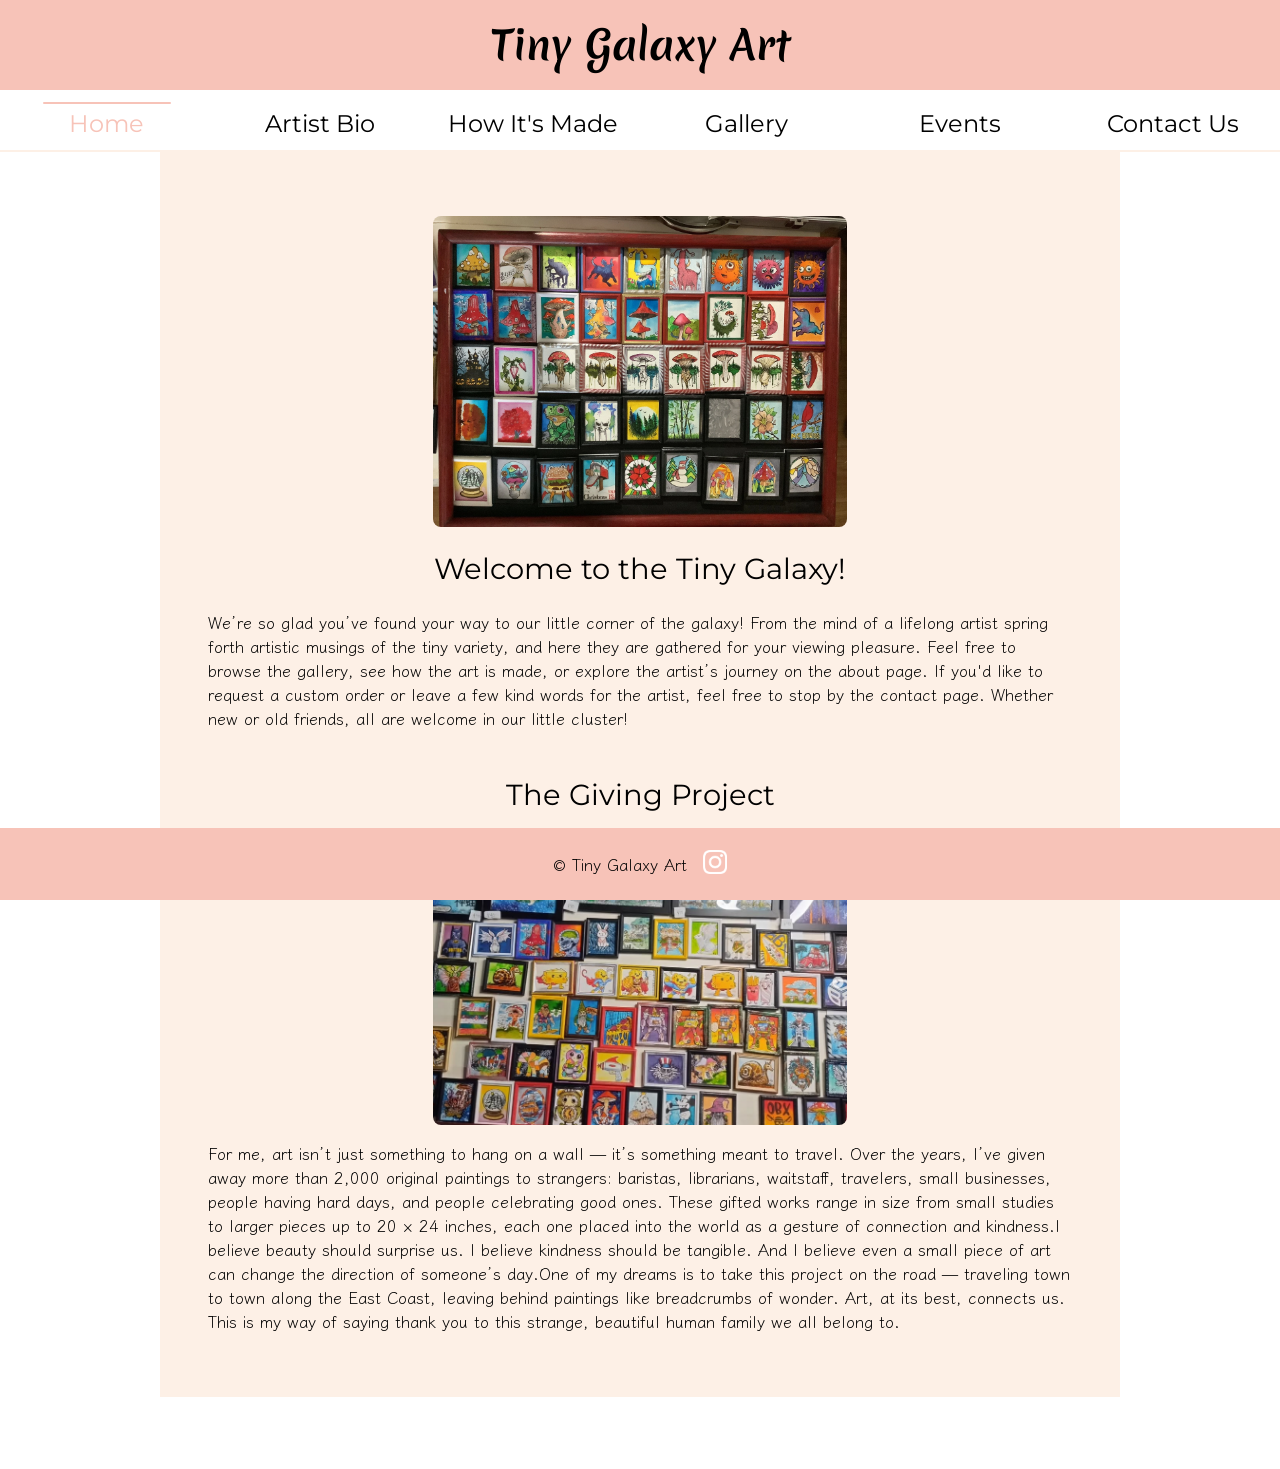
<file: index.html>
<!doctype html>
<html>

<head>
  <meta charset="utf-8">
	<meta name="viewport" content="width=device-width, initial-scale=1">
  <title>Tiny Galaxy Art</title>
  <link rel="stylesheet" href="sunnydays.css">
  <link href="https://fonts.googleapis.com/css?family=Dancing+Script|Fredericka+the+Great|Quicksand|Merienda|Montserrat|Klee+One" rel="stylesheet">
</head>

<body>
  <header>
    <h1>Tiny Galaxy Art</h1>
  </header>
  <nav>
    <a href="#" class="currpage">Home</a>
    <a href="about.html">Artist Bio</a>
	<a href="howitsmade.html">How It's Made</a>
    <a href="calendar-apps.html">Gallery</a>
	<a href="events.html">Events</a>
	<a href="contact.html">Contact Us</a>
  </nav>
  <article>
    <figure class="headimg">
    <img  src="images/IMG_9496.webp" alt=""/>
    <figcaption><p></p></figcaption>
    </figure>
    <h2>Welcome to the Tiny Galaxy!</h2>
    <p>
      We’re so glad you’ve found your way to our little corner of the galaxy! From the mind of a lifelong artist spring forth 
		artistic musings of the tiny variety, and here they are gathered for your viewing pleasure. Feel free to browse the gallery, see
		how the art is made, or explore the artist’s journey on the about page. If you'd like to request a custom order or leave a few kind
		words for the artist, feel free to stop by the contact page. Whether new or old friends, all are welcome in our little cluster!
      <br><br>
      </p>
    <h2>The Giving Project</h2>
    <figure class="headimg">
    <img  src="images/gallery_2.png" alt=""/>
    </figure>
    <p>
      For me, art isn’t just something to hang on a wall — it’s something meant to travel. Over the years, I’ve given away more than 
		2,000 original paintings to strangers: baristas, librarians, waitstaff, travelers, small businesses, people having hard days, 
		and people celebrating good ones. These gifted works range in size from small studies to larger pieces up to 20 × 24 inches, 
		each one placed into the world as a gesture of connection and  kindness.I believe beauty should surprise us. I believe kindness 
		should be tangible. And I believe even a small piece of art can change the direction of someone’s day.One of my dreams is to 
		take this project on the road — traveling town to town along the East Coast, leaving behind paintings like breadcrumbs of wonder. 
		Art, at its best, connects us. This is my way of saying thank you to this strange, beautiful human family we all belong to.
    </p>
  </article>
  <footer>
	  <container>
	    <p> &copy; Tiny Galaxy Art </p>
      <a href="https://www.instagram.com/tinygalaxyart/"><img src="images/ig-logo.png" class="social-icon"></a>
	  </container>
  </footer>
</body>

</html>
</file>
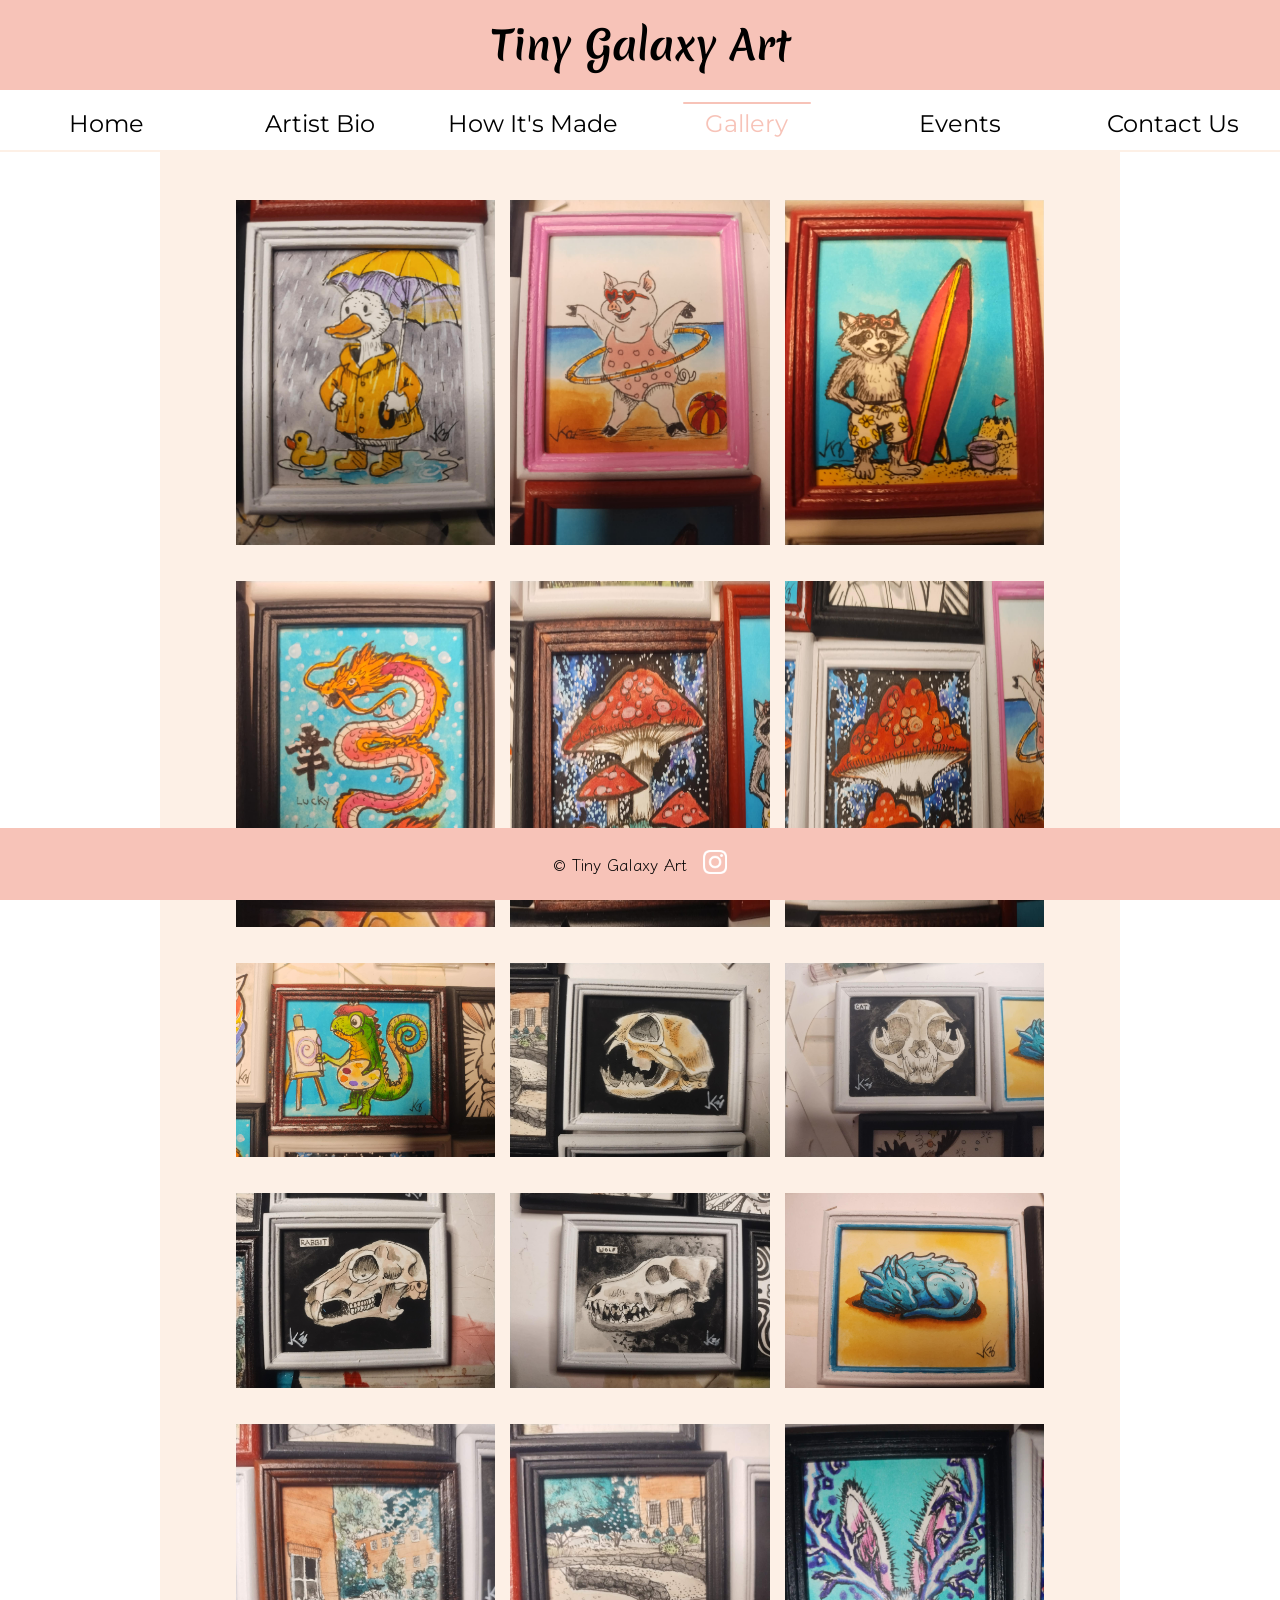
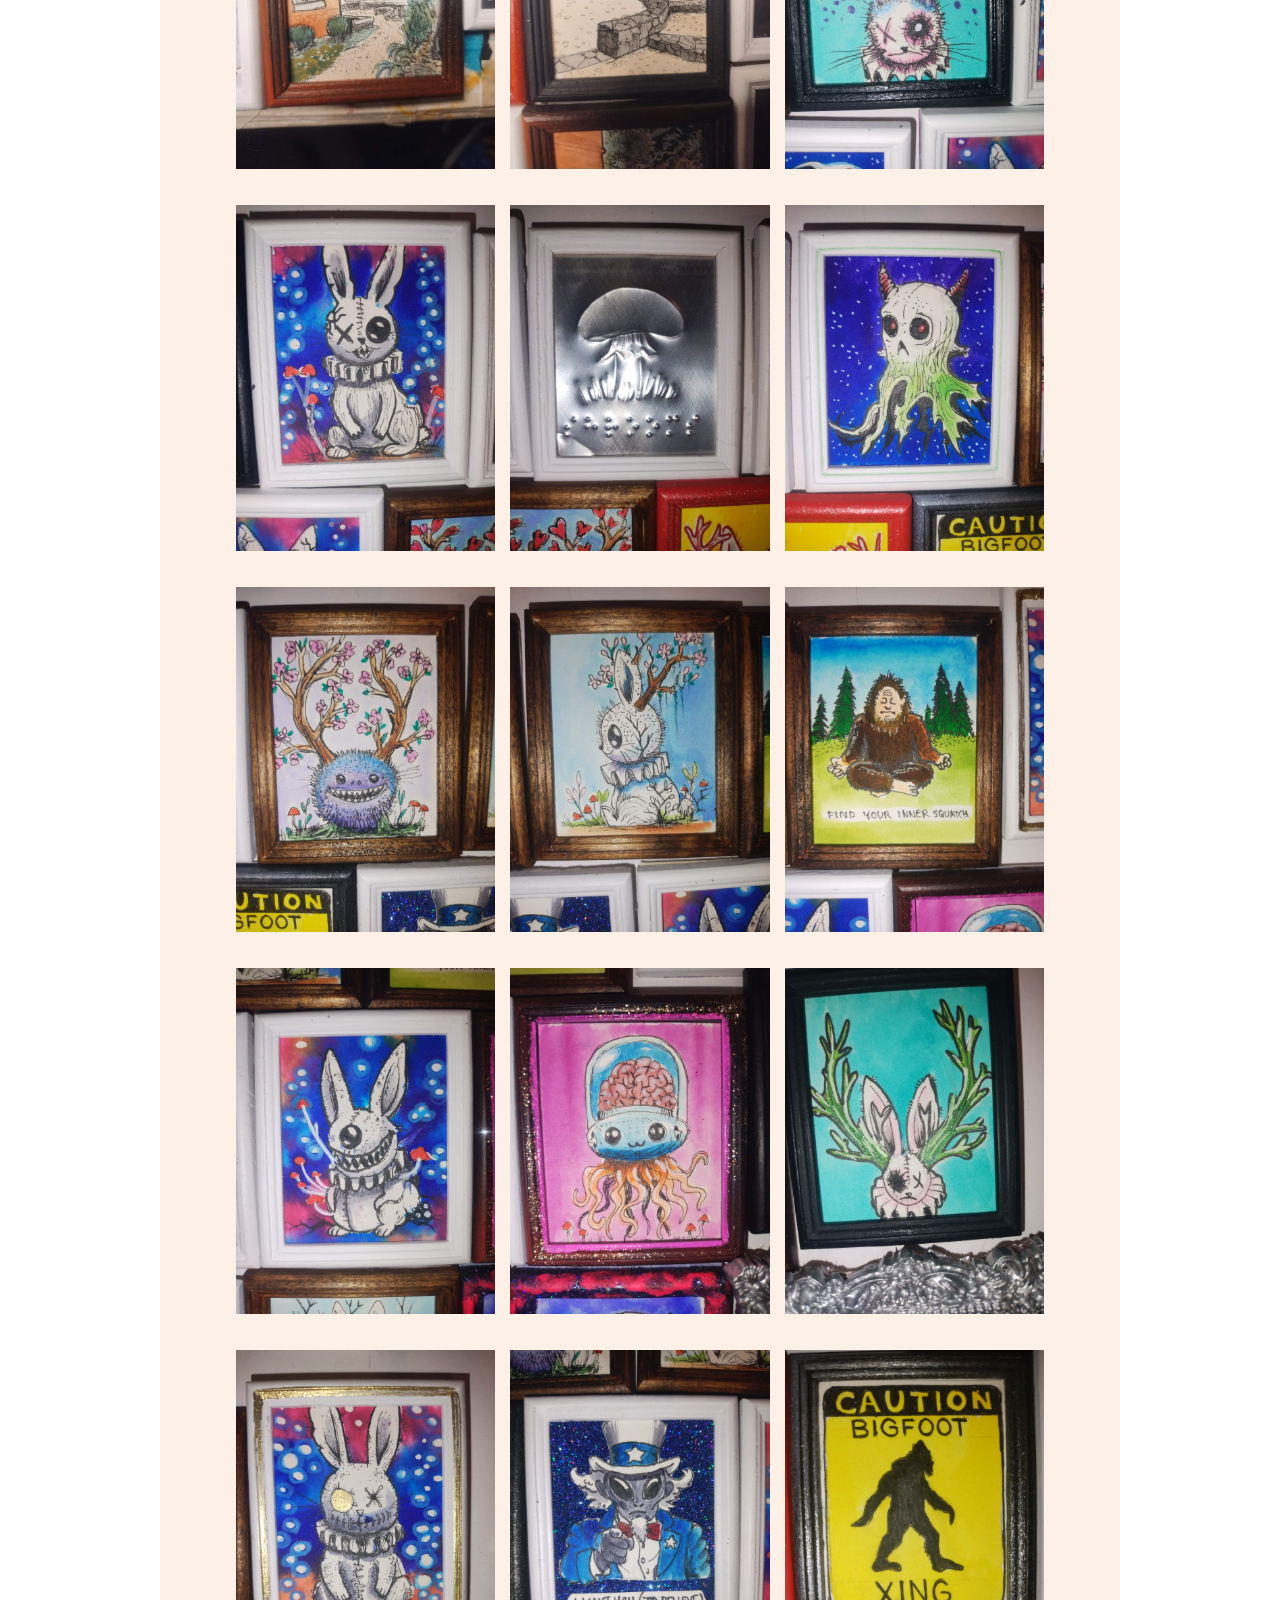
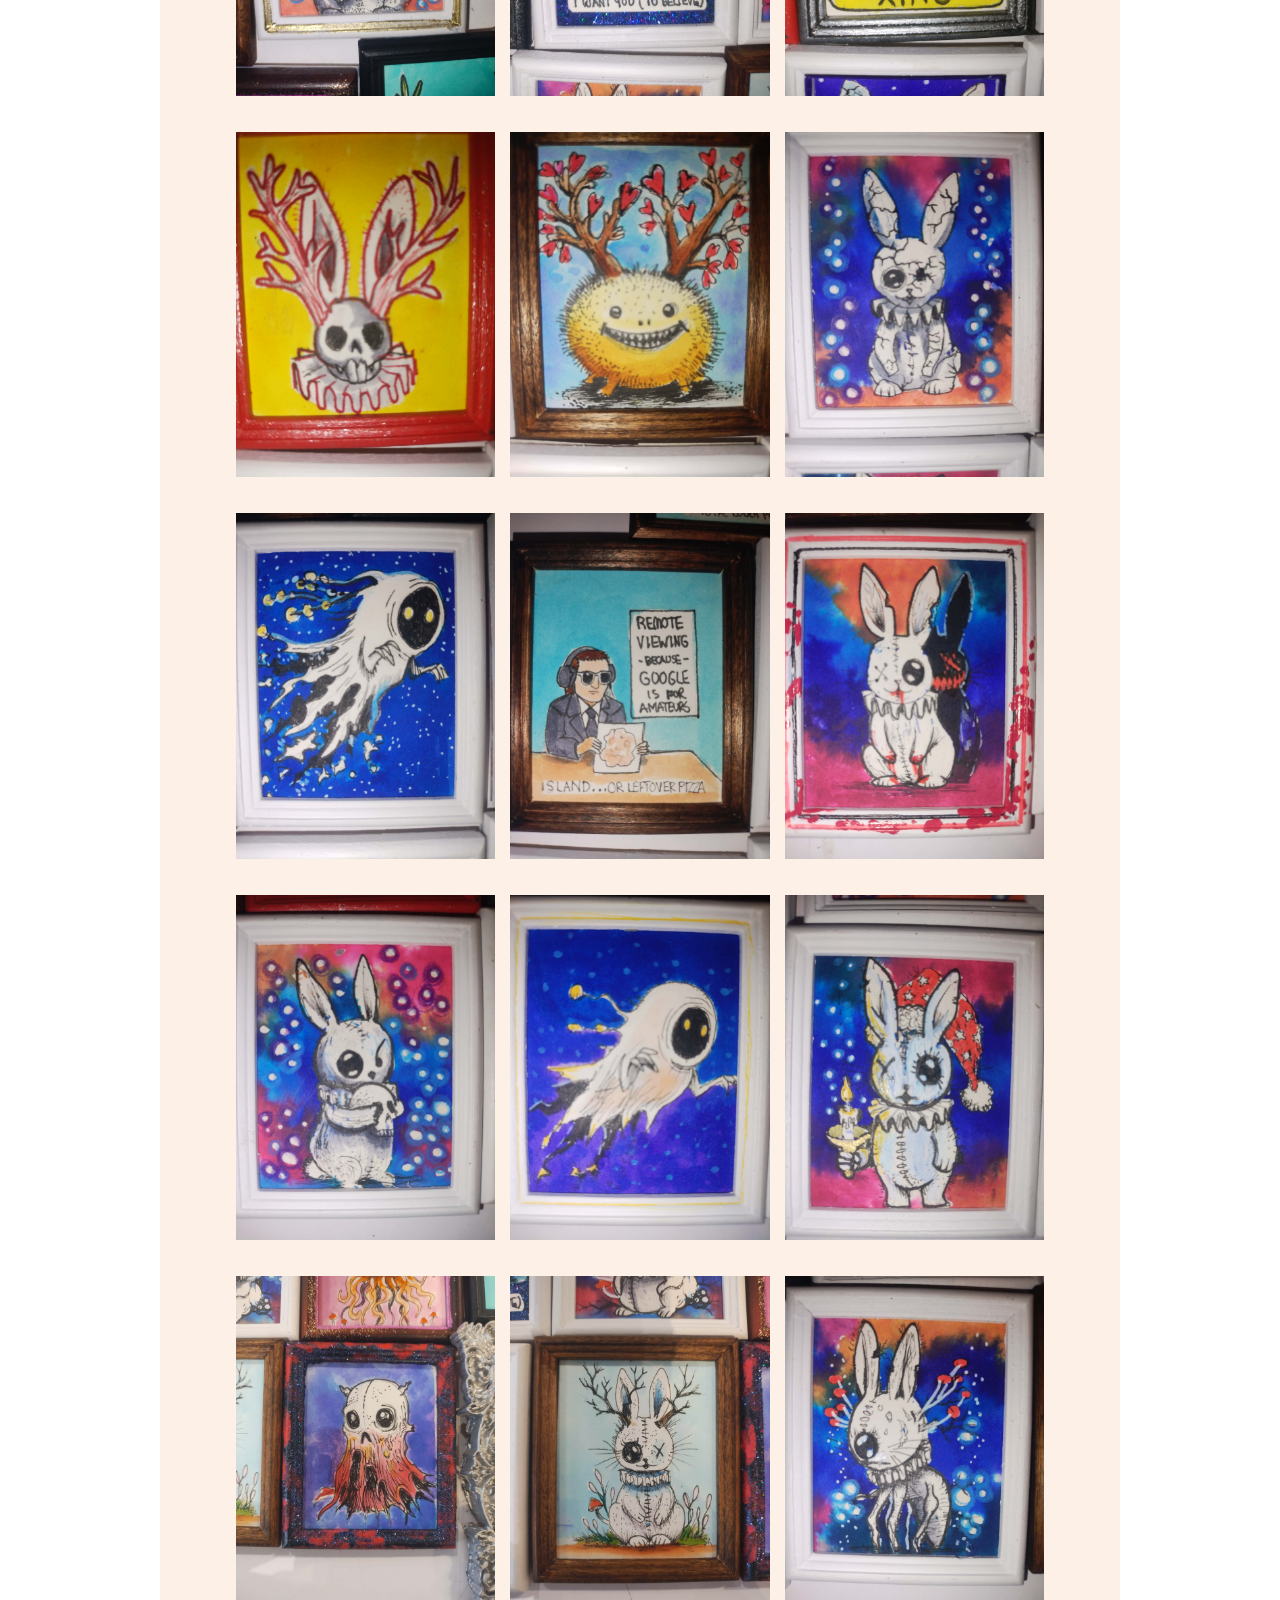
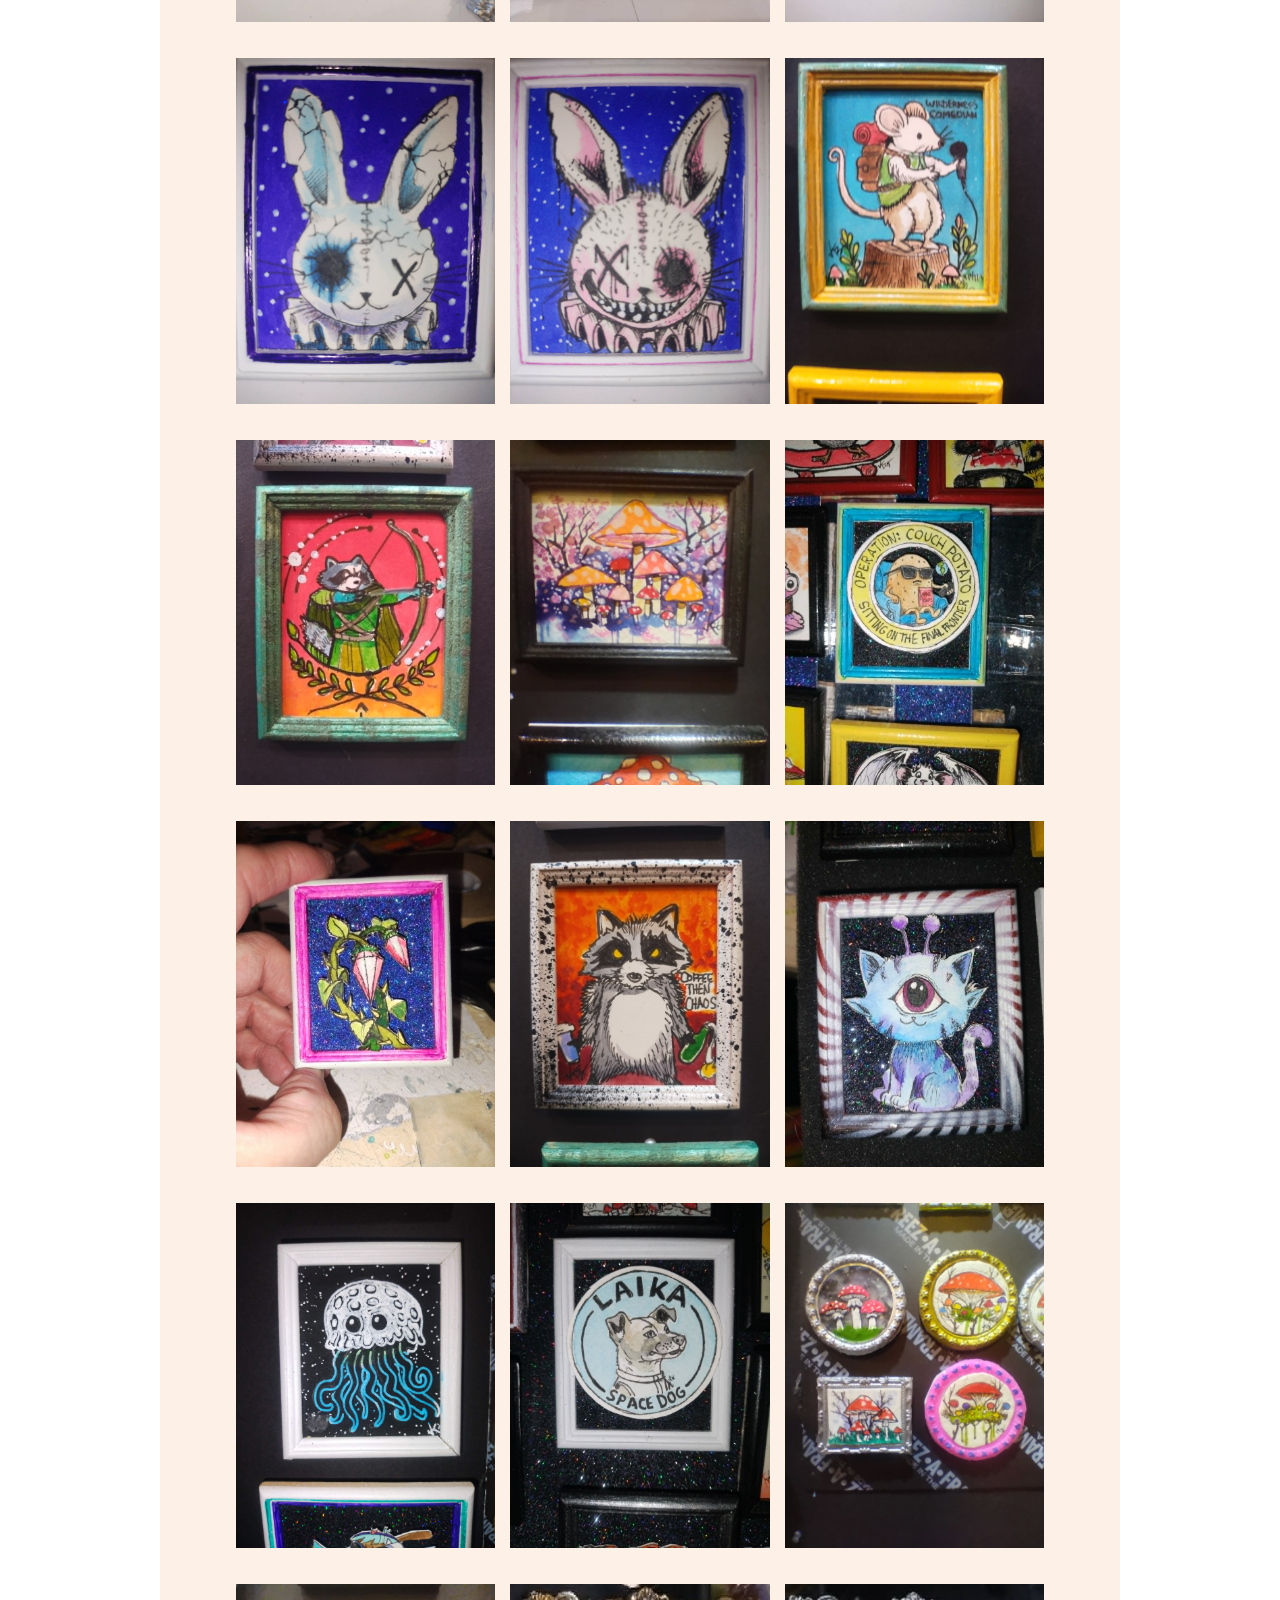
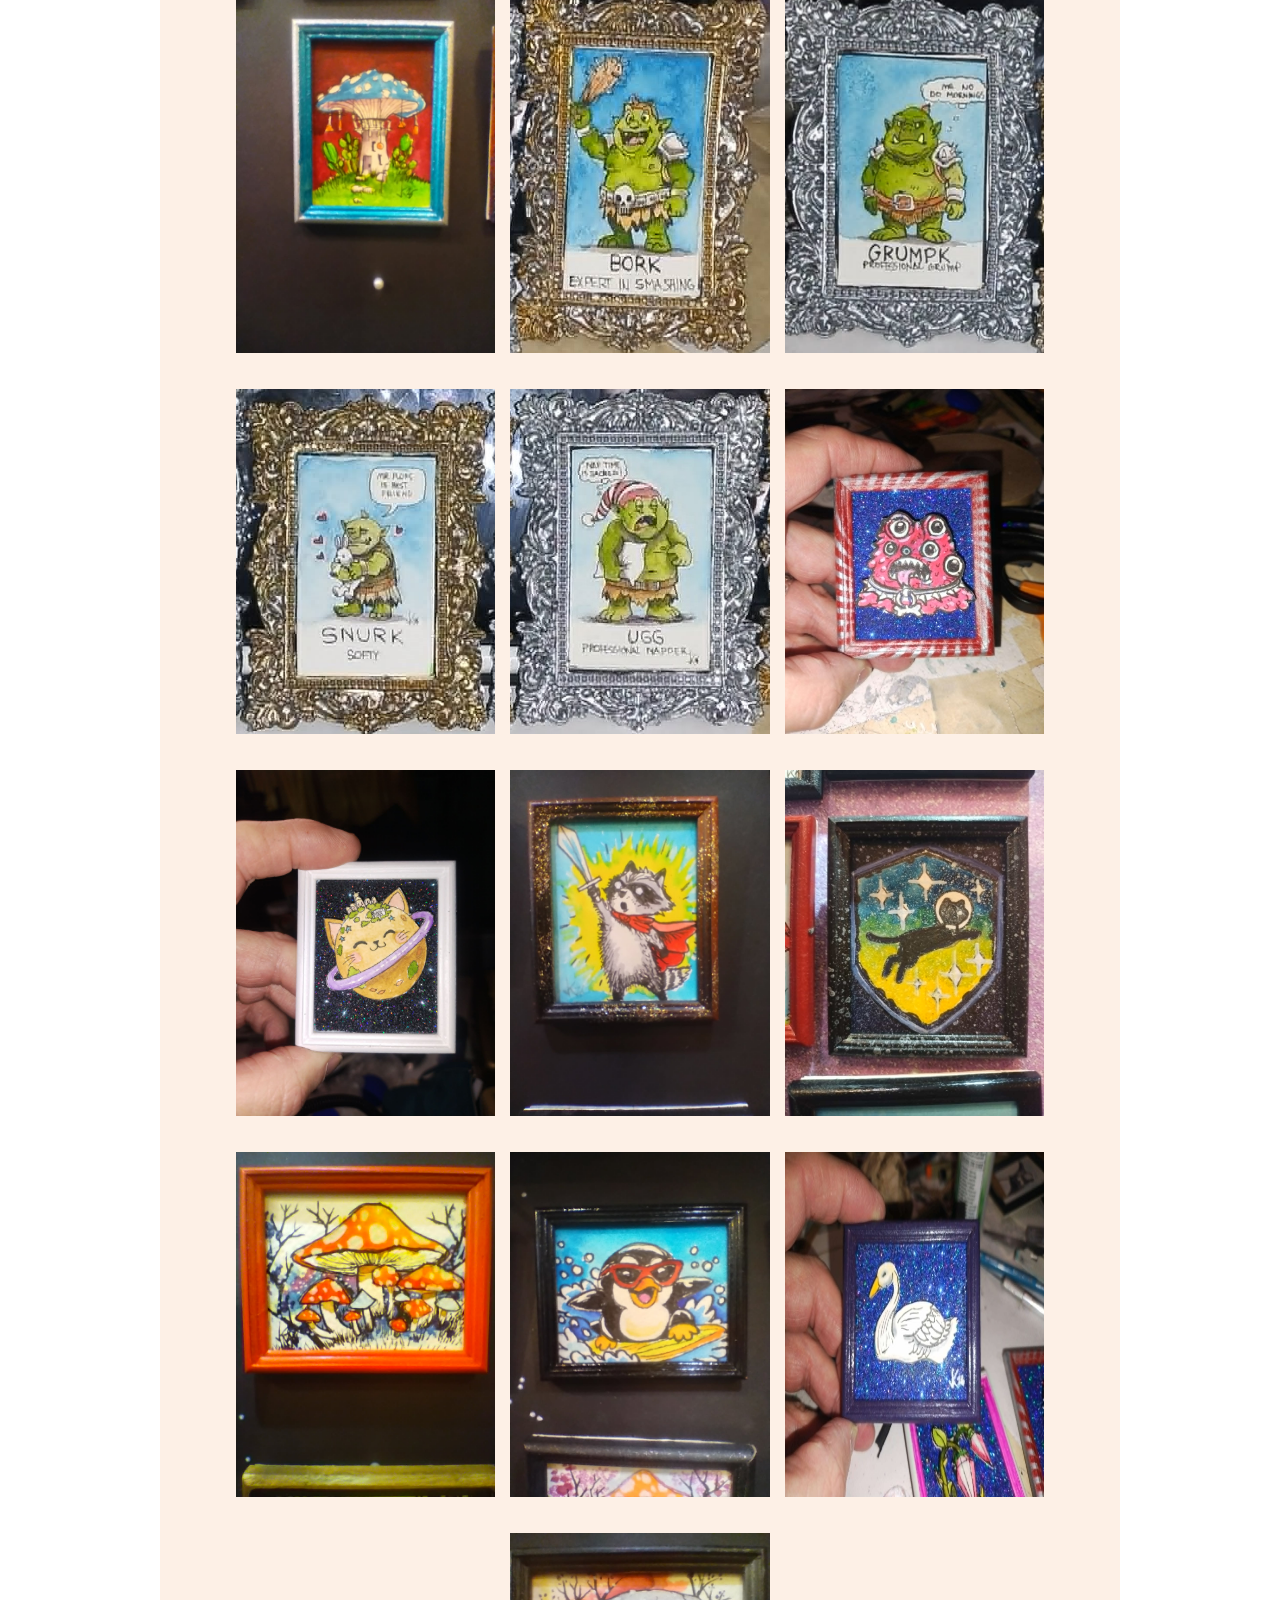
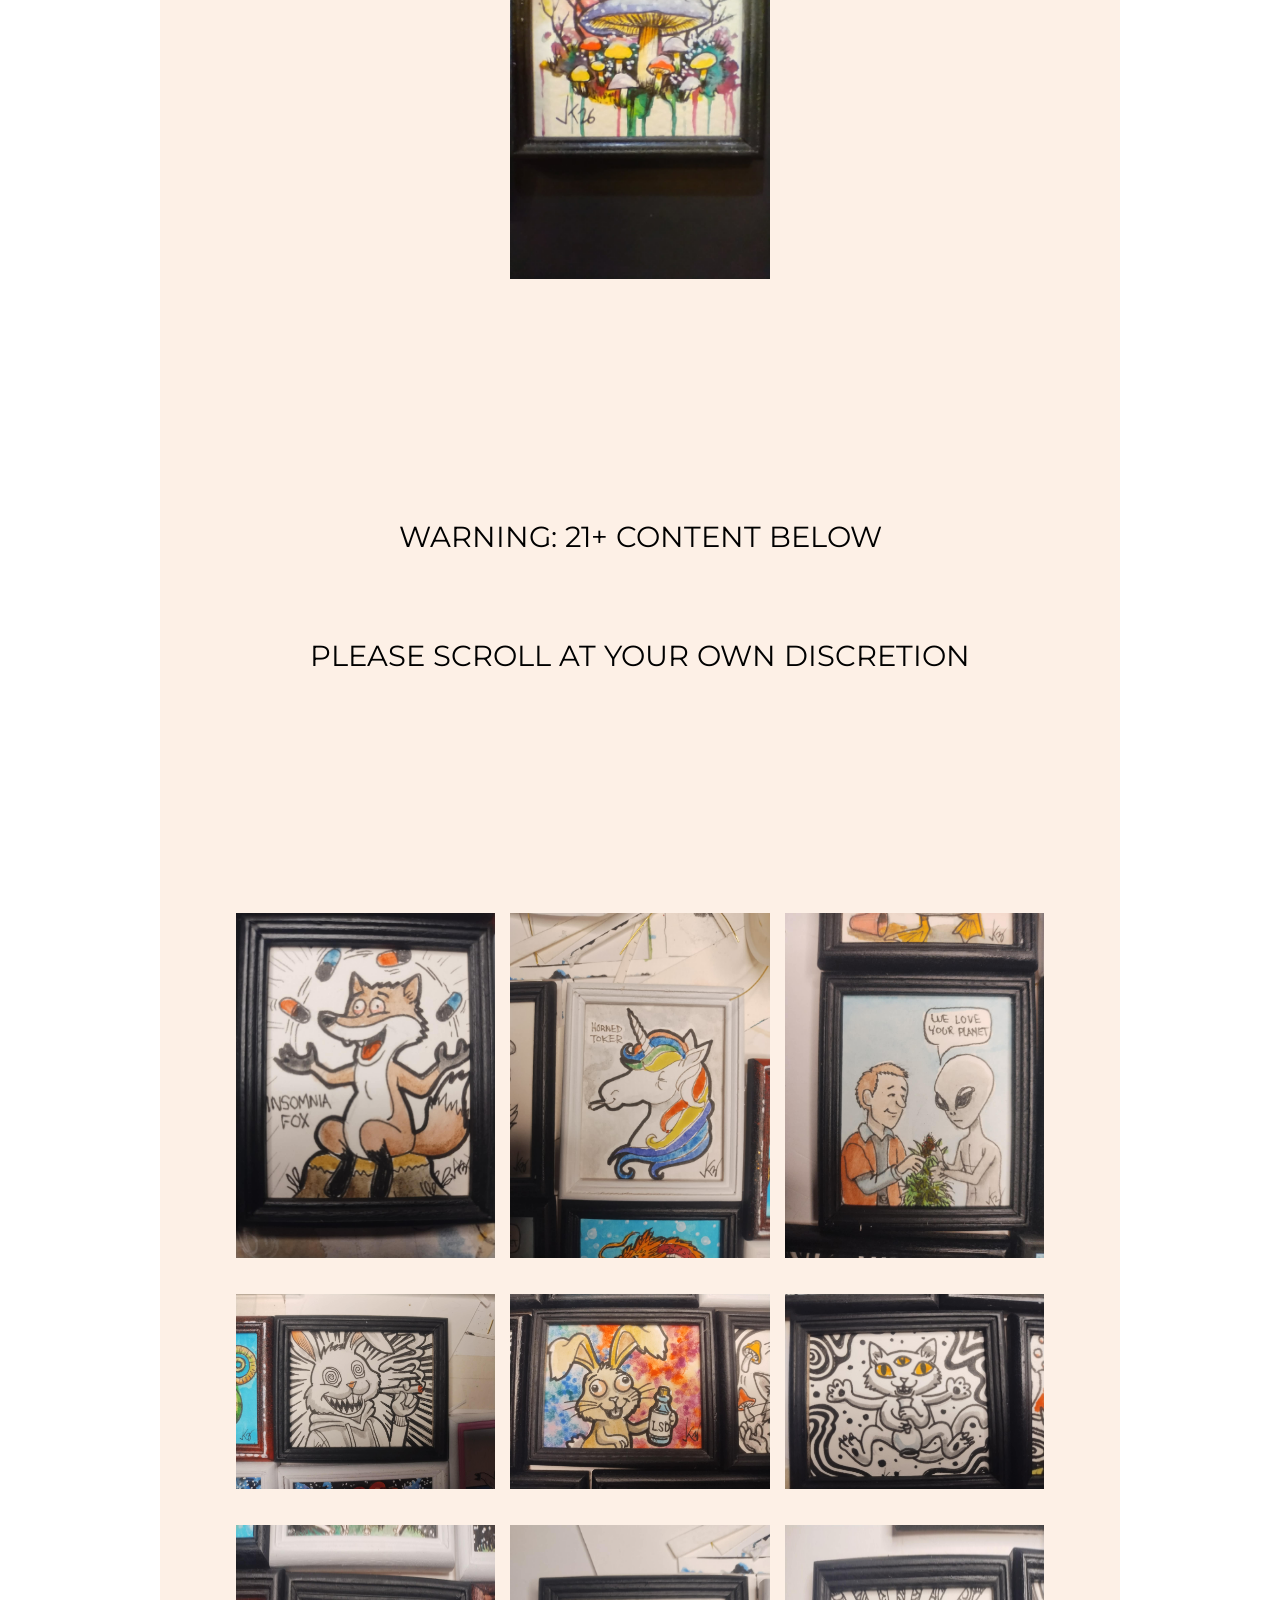
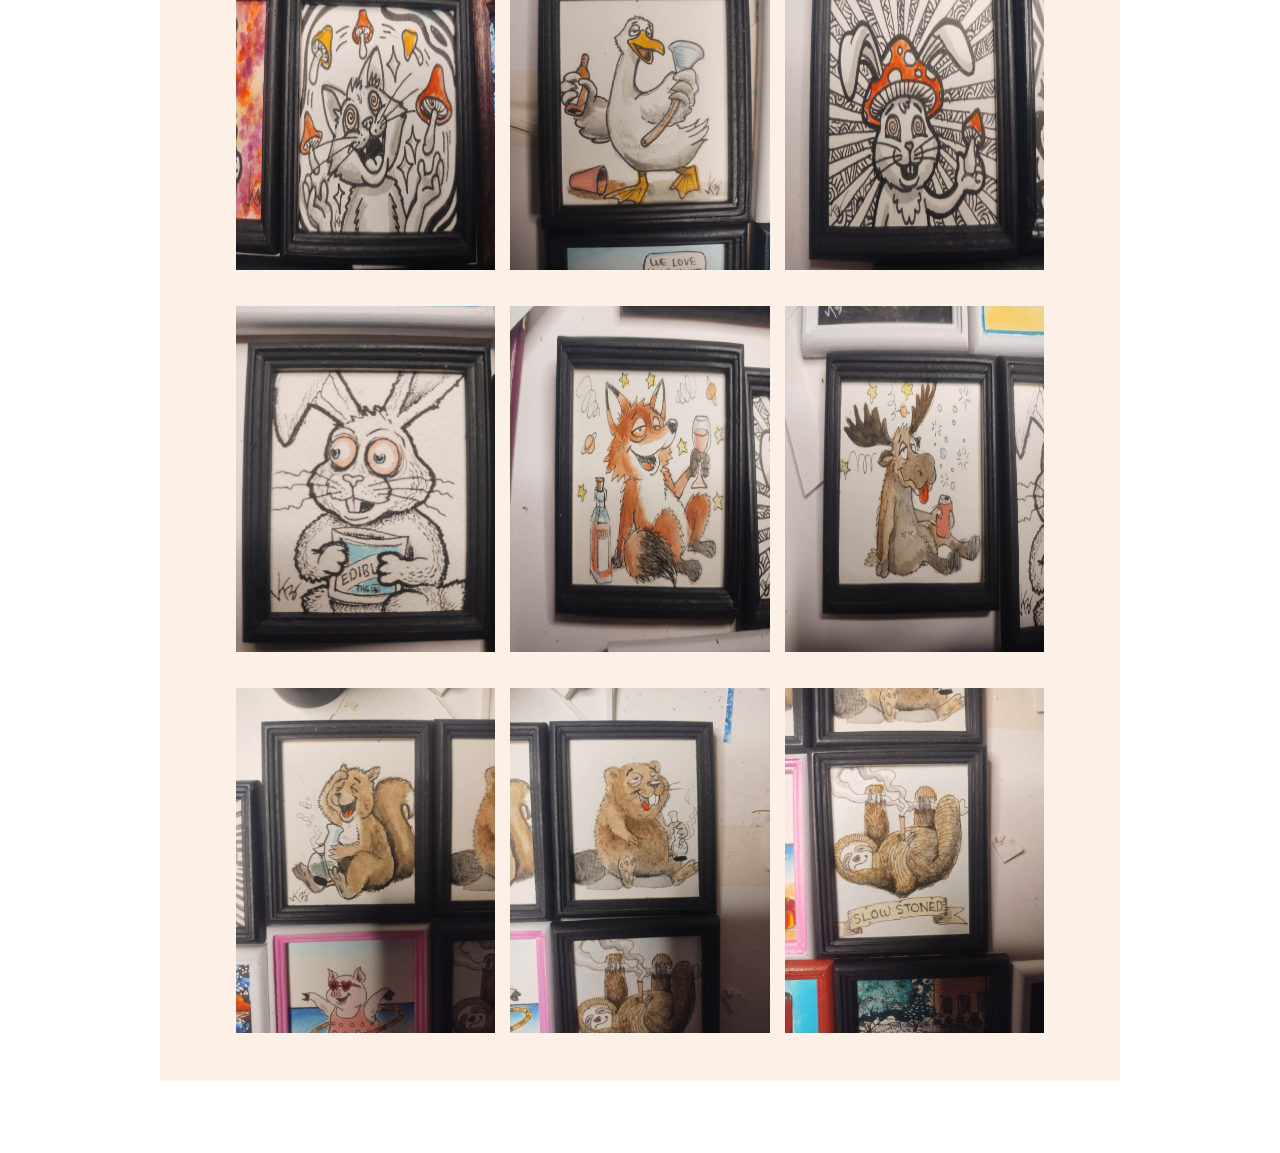
<file: calendar-apps.html>
<!doctype html>
<html>

<head>
  <meta charset="utf-8">
	<meta name="viewport" content="width=device-width, initial-scale=1">
  <title>TGA - Gallery</title>
  <link rel="stylesheet" href="sunnydays.css">
  <link
    href="https://fonts.googleapis.com/css?family=Dancing+Script|Fredericka+the+Great|Quicksand|Merienda|Montserrat|Klee+One"
    rel="stylesheet">

<body>
  <header>
    <h1>Tiny Galaxy Art</h1>
  </header>
  <nav>
    <a href="index.html">Home</a>
    <a href="about.html">Artist Bio</a>
	<a href="howitsmade.html">How It's Made</a>
    <a href="#" class="currpage">Gallery</a>
	<a href="events.html">Events</a>
	<a href="contact.html">Contact Us</a>
  </nav>
  <!-- <article>
    <h2>Calendar</h2>
    <p style="text-align: center;">Calendar coming soon!</p>
    <figure class="headimg">
      <img src="images/calendar.jpg" alt="">
    </figure>
  </article> -->
  <article>
    <div class="image-row">
  		<img src="images/finished/rainduck.jpg" alt="rain duck">
  		<img src="images/finished/beachhulapig.jpg" alt="beach hula pig">
  		<img src="images/finished/surfingraccoon.jpg" alt="surfing raccoon">
	</div>
	<br><br>
	<div class="image-row">
  		<img src="images/finished/luckydragon.jpg" alt="lucky dragon">
  		<img src="images/finished/redshroom08052.jpg" alt="red mushroom">
  		<img src="images/finished/redshroom08051.jpg" alt="red mushroom">
	</div>
	<br><br>
	<div class="image-row">
  		<img src="images/finished/paintinglizard.jpg" alt="painting lizard">
  		<img src="images/finished/animalskull.jpg" alt="animal skull">
  		<img src="images/finished/catskull.jpg" alt="cat skull">
	</div>
	<br><br>
	<div class="image-row">
  		<img src="images/finished/rabbitskull.jpg" alt="rabbit skull">
  		<img src="images/finished/wolfskull.jpg" alt="wolf skull">
  		<img src="images/finished/sleepingbluedragon.jpg" alt="sleeping blue dragon">
	</div>
	<br><br>
	<div class="image-row">
  		<img src="images/finished/courtyard.jpg" alt="courtyard">
  		<img src="images/finished/courtyard2.jpg" alt="courtyard">
  		<img src="images/finished/nightmarebunheadshot5.jpg" alt="nightmare bunny">
	</div>
	<br><br>
	<div class="image-row">
  		<img src="images/finished/nightmarebun9.jpg" alt="nightmare bunny">
  		<img src="images/finished/brailleshrooms.jpg" alt="braille shrooms">
  		<img src="images/finished/nightmareghoulheadshot2.jpg" alt="nightmare ghoul head">
	</div>
	<br><br>
	<div class="image-row">
  		<img src="images/finished/blossomtreecritter.jpg" alt="blossom tree critter">
  		<img src="images/finished/dreambun1.jpg" alt="dream bunny">
  		<img src="images/finished/findyourinnersquatch.jpg" alt="find your inner squatch">
	</div>
	<br><br>
	<div class="image-row">
  		<img src="images/finished/nightmarebun8.jpg" alt="nightmare bunny">
  		<img src="images/finished/tentaclebrainjarcritter.jpg" alt="tentacle brain jar critter">
  		<img src="images/finished/nightmarebunheadshot4.jpg" alt="nightmare bunny">
	</div>
	<br><br>
	<div class="image-row">
  		<img src="images/finished/nightmarebun7.jpg" alt="nightmare bunny">
  		<img src="images/finished/iwantyoutobelieve.jpg" alt="i want you to believe">
  		<img src="images/finished/bigfootxing.jpg" alt="caution bigfoot xing">
	</div>
	<br><br>
	<div class="image-row">
  		<img src="images/finished/nightmarebunheadshot3.jpg" alt="nightmare bunny">
  		<img src="images/finished/hearttreecritter.jpg" alt="heart tree critter">
  		<img src="images/finished/nightmarebun6.jpg" alt="nightmare bunny">
	</div>
	<br><br>
	<div class="image-row">
  		<img src="images/finished/spectre2.jpg" alt="spectre">
  		<img src="images/finished/islandorleftoverpizza.jpg" alt="island or leftover pizza">
  		<img src="images/finished/nightmarebun5.jpg" alt="nightmare bunny">
	</div>
	<br><br>
	<div class="image-row">
  		<img src="images/finished/nightmarebun4.jpg" alt="nightmare bunny">
  		<img src="images/finished/spectre1.jpg" alt="spectre">
  		<img src="images/finished/nightmarebun3.jpg" alt="nightmare bunny">
	</div>
	<br><br>
	<div class="image-row">
  		<img src="images/finished/nightmareghoulheadshot1.jpg" alt="nightmare ghoul head">
  		<img src="images/finished/nightmarebun2.jpg" alt="nightmare bunny">
  		<img src="images/finished/nightmarebun1.jpg" alt="nightmare bunny">
	</div>
	<br><br>
	<div class="image-row">
  		<img src="images/finished/nightmarebunheadshot2.jpg" alt="nightmare bunny">
  		<img src="images/finished/nightmarebunheadshot1.jpg" alt="nightmare bunny">
  		<img src="images/finished/wildernesscomedianmouse.jpg" alt="wilderness comedian">
	</div>
	<br><br>
	<div class="image-row">
  		<img src="images/finished/archerraccoon.jpg" alt="archer raccoon">
  		<img src="images/finished/cherrymush.jpg" alt="cherry blossom mushrooms">
  		<img src="images/finished/couchpotato.jpg" alt="couch potato">
	</div>
	<br><br>
	<div class="image-row">
  		<img src="images/finished/crystalplant.jpg" alt="crystal plant">
  		<img src="images/finished/ctcraccoon.jpg" alt="chaos raccoon">
  		<img src="images/finished/cyclopscat.jpg" alt="cyclops cat">
	</div>
	<br><br>
	<div class="image-row">
  		<img src="images/finished/gellyjellyfish.jpg" alt="gelly jellyfish">
  		<img src="images/finished/laika.jpg" alt="laika">
  		<img src="images/finished/micromushx4.jpg" alt="micro mushrooms">
	</div>
	<br><br>
	<div class="image-row">
  		<img src="images/finished/mushhouse1.jpg" alt="mushroom house">
  		<img src="images/finished/orcbork.jpg" alt="bork">
  		<img src="images/finished/orcgrumpk.jpg" alt="grumpk">
	</div>
	<br><br>
	<div class="image-row">
  		<img src="images/finished/orcsnurk.jpg" alt="snurk">
  		<img src="images/finished/orcugg.jpg" alt="ugg">
  		<img src="images/finished/petcritter.jpg" alt="pet critter">
	</div>
	<br><br>
	<div class="image-row">
  		<img src="images/finished/planetpurr.jpg" alt="planet purr">
  		<img src="images/finished/raccoonknight.jpg" alt="raccoon knight">
  		<img src="images/finished/spacekittyshield.jpg" alt="space kitty shield">
	</div>
	<br><br>
	<div class="image-row">
  		<img src="images/finished/spottedmush.jpg" alt="spotted mushrooms">
  		<img src="images/finished/surfpenguin.jpg" alt="surfing penguin">
  		<img src="images/finished/swan.jpg" alt="swan">
	</div>
	<br><br>
	<div class="image-row">
  		<img src="images/finished/watercolormush.jpg" alt="watercolor mushrooms">
	</div>
	<br><br><br><br><br><br><br><br><br><br><br><br>
	  <h2>WARNING: 21+ CONTENT BELOW</h2>
	  <br><br>
	  <h2>PLEASE SCROLL AT YOUR OWN DISCRETION</h2>
	<br><br><br><br><br><br><br><br><br><br><br><br>
	<div class="image-row">
  		<img src="images/finished/insomniafox.jpg" alt="insomnia fox">
  		<img src="images/finished/hornedtoker.jpg" alt="horned toker">
  		<img src="images/finished/alienweedweloveyourplanet.jpg" alt="we love your planet">
	</div>
	<br><br>
	<div class="image-row">
  		<img src="images/finished/stonedrabbit2.jpg" alt="stoned rabbit">
  		<img src="images/finished/trippingrabbitbottle.jpg" alt="tripping rabbit">
  		<img src="images/finished/stonedcat.jpg" alt="stoned cat">
	</div>
	<br><br>
	<div class="image-row">
  		<img src="images/finished/trippingcat.jpg" alt="tripping cat">
  		<img src="images/finished/drunkgoose.jpg" alt="drunk goose">
  		<img src="images/finished/trippingrabbit.jpg" alt="tripping rabbit">
	</div>
	<br><br>
	<div class="image-row">
  		<img src="images/finished/stonedrabbit.jpg" alt="stoned rabbit">
  		<img src="images/finished/drunkfox.jpg" alt="drunk fox">
  		<img src="images/finished/drunkmoose.jpg" alt="drunk moose">
	</div>
	<br><br>
	<div class="image-row">
  		<img src="images/finished/stonedsquirrel.jpg" alt="stoned squirrel">
  		<img src="images/finished/stonedbeaver.jpg" alt="stoned beaver">
  		<img src="images/finished/stonedsloth.jpg" alt="slow stoned sloth">
	</div>
  </article>
  <footer>
	  <container>
	    <p> &copy; Tiny Galaxy Art </p>
      <a href="https://www.instagram.com/tinygalaxyart/"><img src="images/ig-logo.png" class="social-icon"></a>
	  </container>
  </footer>
</body>

</html>
</file>
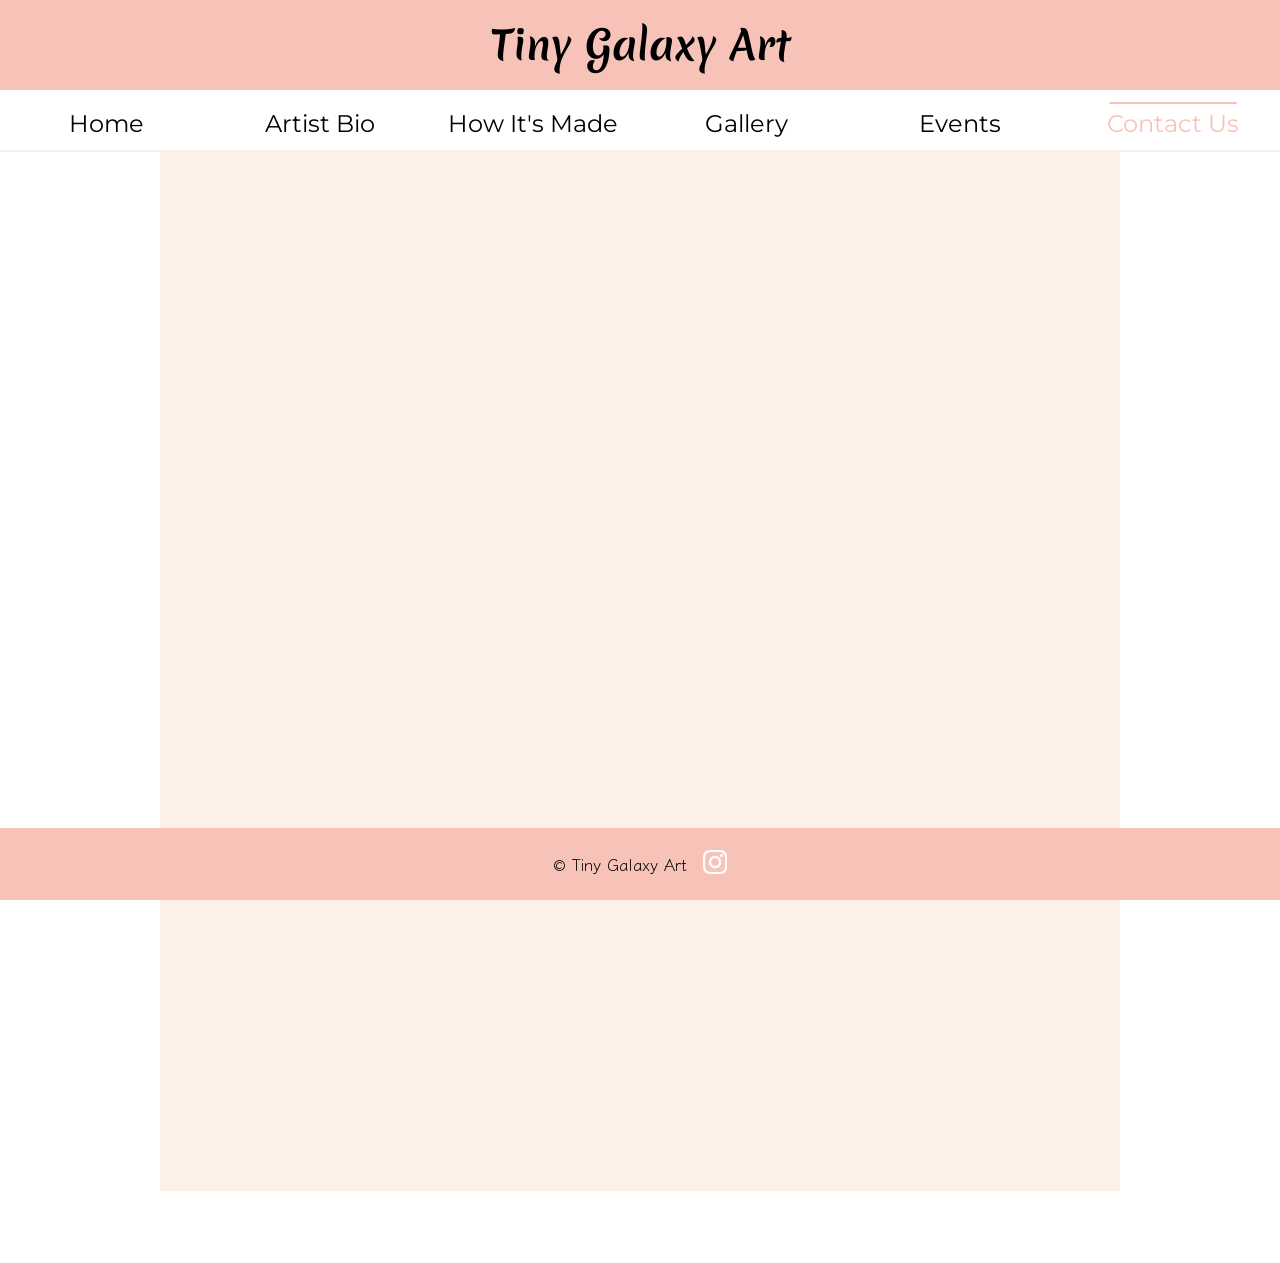
<file: contact.html>
<!doctype html>
<html>

<head>
	<meta charset="utf-8">
	<meta name="viewport" content="width=device-width, initial-scale=1">
	<title>TGA - Contact Us</title>
	<link rel="stylesheet" href="sunnydays.css">
  <link href="https://fonts.googleapis.com/css?family=Dancing+Script|Fredericka+the+Great|Quicksand|Merienda|Montserrat|Klee+One" rel="stylesheet">

<body>
	<header>
		<h1>Tiny Galaxy Art</h1>
	</header>
  <nav>
    <a href="index.html">Home</a>
    <a href="about.html">Artist Bio</a>
    <a href="howitsmade.html">How It's Made</a>
    <a href="calendar-apps.html">Gallery</a>
	  <a href="events.html">Events</a>
    <a href="#" class="currpage">Contact Us</a>
  </nav>
	<article>
    <iframe src="https://docs.google.com/forms/d/e/1FAIpQLSeR5qXObOHJLVo2MuAQyw46PJM9UWEzU8YLZUo2W2Act2Z_QA/viewform?embedded=true" width="640" height="907" frameborder="0" marginheight="0" marginwidth="0">Loading…</iframe>
	</article>
	<footer>
	  <container>
	    <p> &copy; Tiny Galaxy Art </p>
      <a href="https://www.instagram.com/tinygalaxyart/"><img src="images/ig-logo.png" class="social-icon"></a>
	  </container>
  </footer>
</body>

</html>
</file>
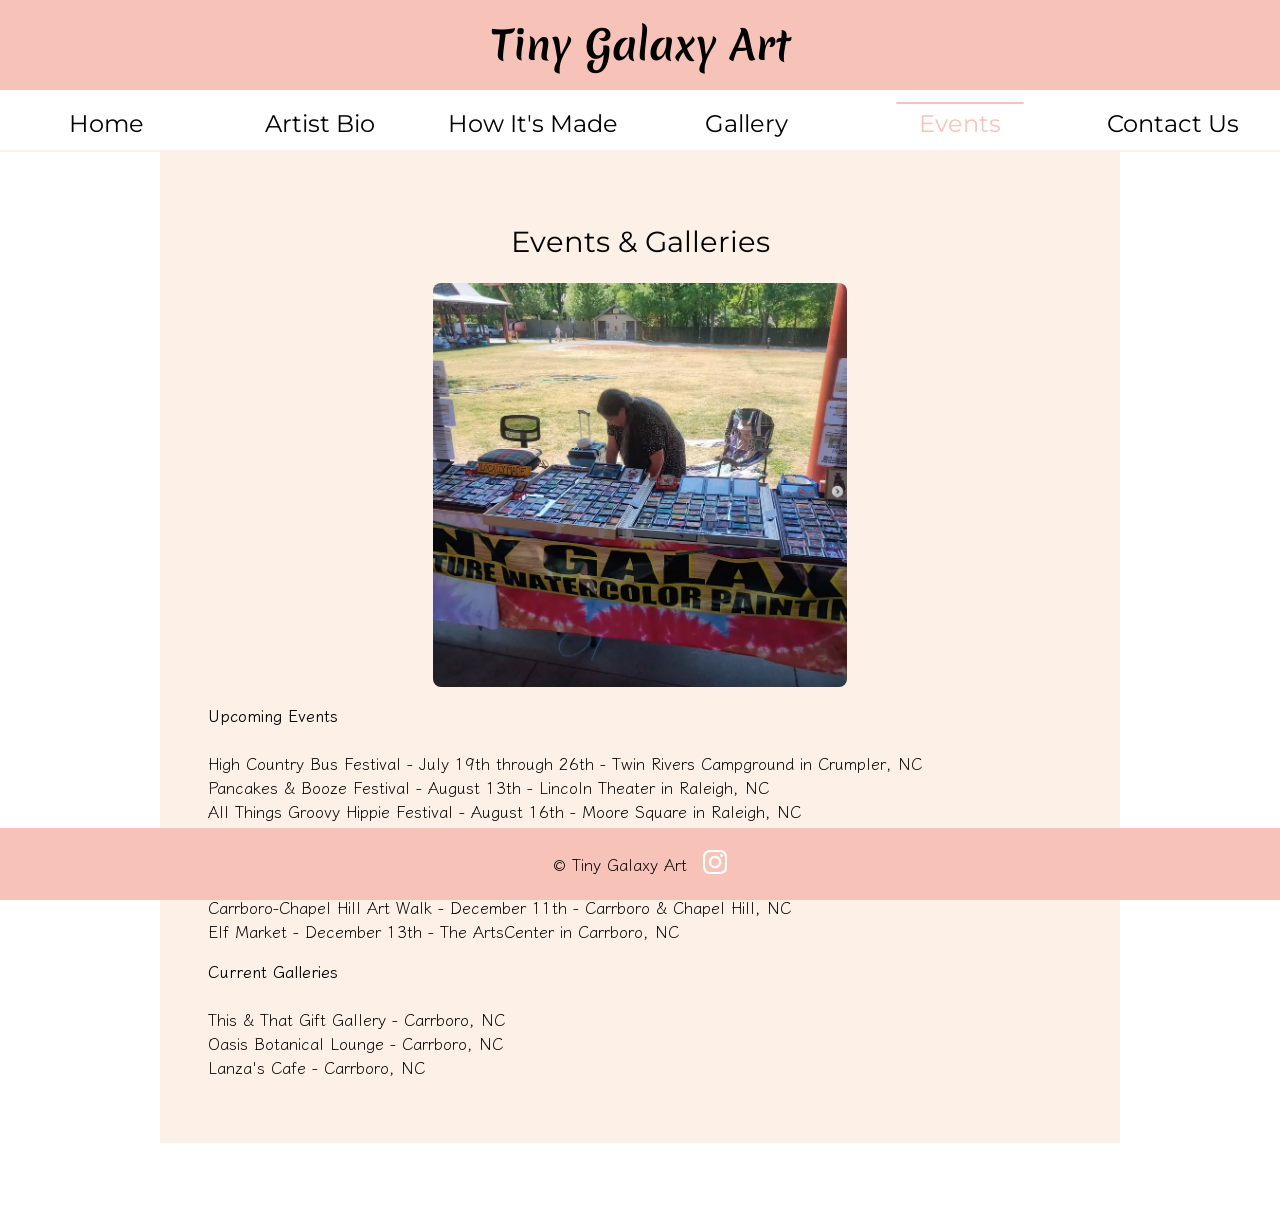
<file: events.html>
<!doctype html>
<html>

<head>
	<meta charset="utf-8">
	<meta name="viewport" content="width=device-width, initial-scale=1">
	<title>Tiny Galaxy Art - Events & Galleries</title>
	<link rel="stylesheet" href="sunnydays.css">
  <link href="https://fonts.googleapis.com/css?family=Dancing+Script|Fredericka+the+Great|Quicksand|Merienda|Montserrat|Klee+One" rel="stylesheet">

<body>
	<header>
		<h1>Tiny Galaxy Art</h1>
	</header>
  <nav>
    <a href="index.html">Home</a>
    <a href="about.html">Artist Bio</a>
    <a href="howitsmade.html">How It's Made</a>
    <a href="calendar-apps.html">Gallery</a>
    <a href="#" class="currpage">Events</a>
	<a href="contact.html">Contact Us</a>
  </nav>
	<article>
    <h2>Events & Galleries</h2>
    <figure class="headimg">
    <img  src="images/galleries/aprilbazaartable.png" alt="April Bazaar Table"/>
    </figure>
    <p>
    <strong>Upcoming Events</strong>
    <br><br>
    High Country Bus Festival - July 19th through 26th - Twin Rivers Campground in Crumpler, NC
    <br>
    Pancakes & Booze Festival - August 13th - Lincoln Theater in Raleigh, NC
    <br>
    All Things Groovy Hippie Festival - August 16th - Moore Square in Raleigh, NC
    <br>
    Carrboro Bazaar - October 13th - Carrboro Farmer's Market in Carrboro, NC
    <br>
    Scream Fest - October 30th & 31st - Maggie Valley Festival Grounds in Maggie Valley, NC
    <br>
    Carrboro Bazaar - November 8th - Carrboro Farmer's Market in Carrboro, NC
    <br>
    Carrboro-Chapel Hill Art Walk - December 11th - Carrboro & Chapel Hill, NC
    <br>
    Elf Market - December 13th - The ArtsCenter in Carrboro, NC
    </p>
    <p>
    <strong>Current Galleries</strong>
    <br><br>
    This & That Gift Gallery - Carrboro, NC
    <br>
    Oasis Botanical Lounge - Carrboro, NC
    <br>
    Lanza's Cafe - Carrboro, NC
    </p>
  
	</article>
	<footer>
	  <container>
	    <p> &copy; Tiny Galaxy Art </p>
      <a href="https://www.instagram.com/tinygalaxyart/"><img src="images/ig-logo.png" class="social-icon"></a>
	  </container>
  </footer>
</body>

</html>
</file>
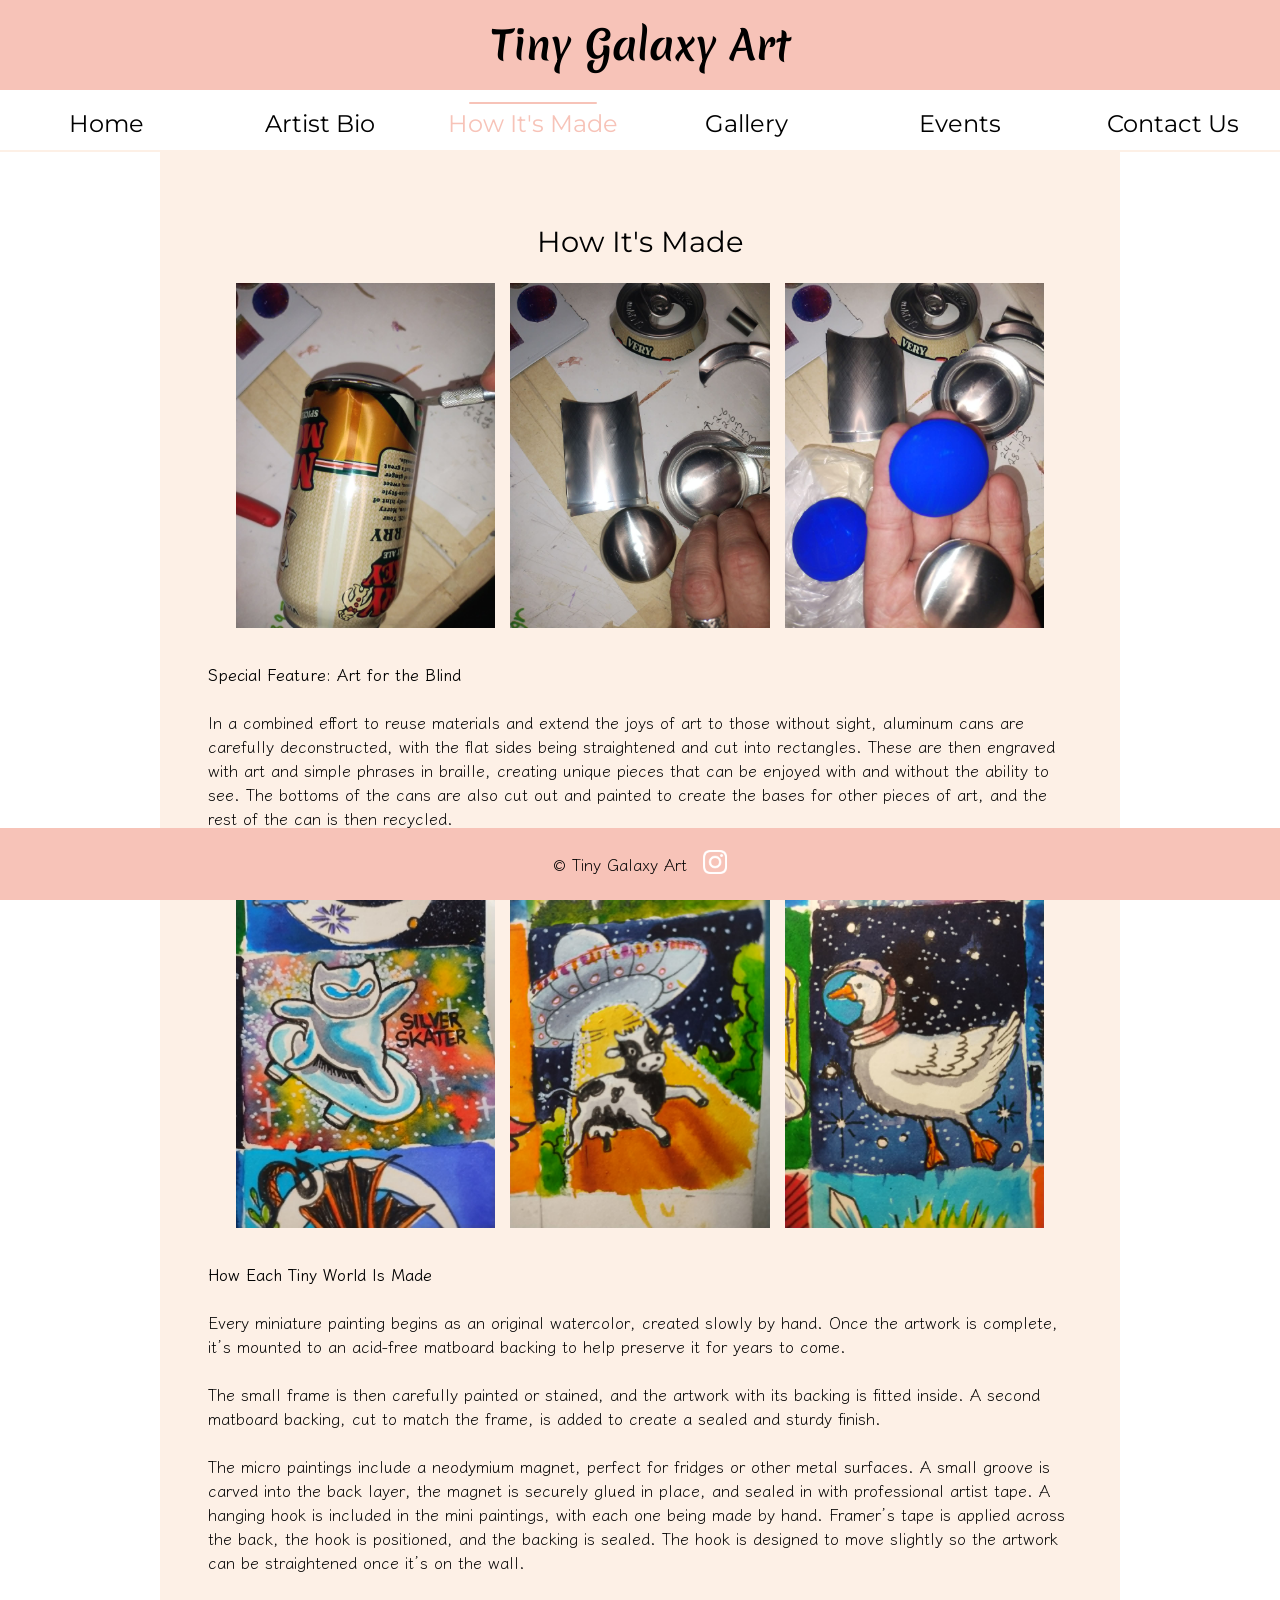
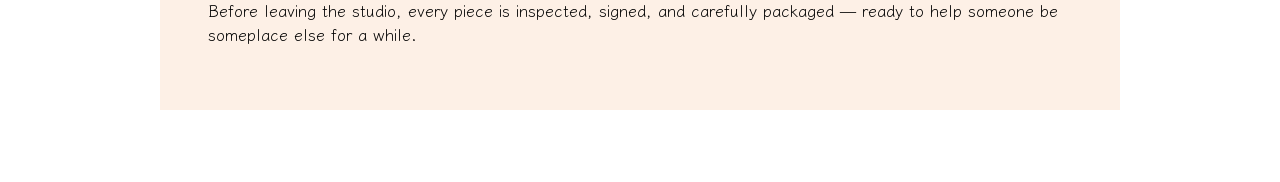
<file: howitsmade.html>
<!doctype html>
<html>

<head>
	<meta charset="utf-8">
	<meta name="viewport" content="width=device-width, initial-scale=1">
	<title>Tiny Galaxy Art - How It's Made</title>
	<link rel="stylesheet" href="sunnydays.css">
  <link href="https://fonts.googleapis.com/css?family=Dancing+Script|Fredericka+the+Great|Quicksand|Merienda|Montserrat|Klee+One" rel="stylesheet">

<body>
	<header>
		<h1>Tiny Galaxy Art</h1>
	</header>
  <nav>
    <a href="index.html">Home</a>
    <a href="about.html">Artist Bio</a>
    <a href="#" class="currpage">How It's Made</a>
    <a href="calendar-apps.html">Gallery</a>
	<a href="events.html">Events</a>
	<a href="contact.html">Contact Us</a>
  </nav>
	<article>
    <h2>How It's Made</h2>
    <div class="image-row">
  		<img src="images/wip/braillecanprocess1.jpg" alt="braille process 1">
  		<img src="images/wip/braillecanprocess3.jpg" alt="braille process 3">
  		<img src="images/wip/braillecanprocess4.jpg" alt="braille process 4">
	</div>
	<br>
	<p>
	<strong>Special Feature: Art for the Blind</strong>
	<br><br>
	In a combined effort to reuse materials and extend the joys of art to those without sight, aluminum cans are carefully deconstructed, with the flat sides being straightened and cut into rectangles. 
		These are then engraved with art and simple phrases in braille, creating unique pieces that can be enjoyed with and without the ability to see. The bottoms of the cans are also cut out and painted to 
		create the bases for other pieces of art, and the rest of the can is then recycled.
	</p>
	<br><br>
	<div class="image-row">
  		<img src="images/wip/silverskatercat.jpg" alt="silver skater cat">
  		<img src="images/wip/saucercow.jpg" alt="saucer cow">
  		<img src="images/wip/spacegoose.jpg" alt="space goose">
	</div>
	<br>
    <p>
    <strong>How Each Tiny World Is Made</strong>
    <br><br>
    Every miniature painting begins as an original watercolor, created slowly by hand. Once the artwork is complete, it’s mounted to an acid-free matboard backing to help preserve it for years to come.
    <br><br>
    The small frame is then carefully painted or stained, and the artwork with its backing is fitted inside. A second matboard backing, cut to match the frame, is added to create a sealed and sturdy finish.
    <br><br>
    The micro paintings include a neodymium magnet, perfect for fridges or other metal surfaces. A small groove is carved into the back layer, the magnet is securely glued in place, and sealed in with professional
      artist tape. A hanging hook is included in the mini paintings, with each one being made by hand. Framer’s tape is applied across the back, the hook is positioned, and the backing is sealed. The hook is designed 
      to move slightly so the artwork can be straightened once it’s on the wall.
    <br><br>
    Before leaving the studio, every piece is inspected, signed, and carefully packaged — ready to help someone be someplace else for a while.
    </p>
  
	</article>
	<footer>
	  <container>
	    <p> &copy; Tiny Galaxy Art </p>
      <a href="https://www.instagram.com/tinygalaxyart/"><img src="images/ig-logo.png" class="social-icon"></a>
	  </container>
  </footer>
</body>

</html>
</file>
<file: sunnydays.css>
/* CSS Document */

body{
	--primary-color: #FFFFFF;
	--secondary-color: #FDF0E6;
	--tertiary-color: #F7C3B8;
	--panel-background-color: #FDF0E6;
	--main-background-color: #FFFFFF;
	margin: 0;
	padding: 0;
	/* background-attachment: fixed;
	background-origin: border-box;
	background-size: cover; */
	display: grid;
	justify-items: center;
	background-color: var(--main-background-color);
}
header {
	box-sizing: border-box;
	padding: 0;
	width:100%;
	margin: 0;
	background-color: var(--tertiary-color);
	border-bottom: solid 2px var(--primary-color);
	text-align: center;
	font-family: Cambria, "Hoefler Text", "Liberation Serif", Times, "Times New Roman", "serif";
}
header p {
	text-align: right;
	margin: 1rem;
}
.contact {
	padding: 1rem inherit;
	display:flex;
	flex-direction: column;
	height: fit-content;
	align-items: center;
}
.contact p {
	width: fit-content;
}
nav {
	box-sizing: border-box;
	border-bottom: solid 2px var(--secondary-color);
	width:100%;
	margin:0;
	display: flex;
	flex-wrap: wrap;
	align-content: space-around;
	background-color: white;
}
nav a {
	color: black;
	text-decoration: none;
	text-align: center;
	flex:1;
	min-width: 5em;
	display: block;
	padding-top: .4em;
	padding-bottom: .5em;
	font-family: "Montserrat", "Myriad Pro", "DejaVu Sans Condensed", Helvetica, Arial, "sans-serif";
	font-size: 1.5em;
}
nav a:hover, .currpage {
	color: var(--tertiary-color);
}
nav a::before {
	background-color: var(--tertiary-color);
	content: ' ';
	height: .1em;
	width: 60%;
	margin-left:20%;
	display: block;
	border-radius: 10px;
	transform: scalex(0);
	opacity: 0;
	transition: 100ms;
	margin-bottom: .2em;
}
nav a:hover::before, nav a.currpage::before {
	transition:150ms;
	opacity: 1;
	transform: scalex(1);
}
article {
	box-sizing: border-box;
	width:80%;
	/* margin-top: 1em;
	margin-left: 5%; */
	padding: 3rem;
	background-color: var(--panel-background-color);
	/* border-radius: 1em; */
	/* margin-bottom: 2em; */
	max-width: 60em;
}
article iframe {
	width: 80%;
	margin:1rem 10%;
}
footer {
	box-sizing: border-box;
	width: 100%;
	text-align: center;
	background-color: var(--tertiary-color);
	position: sticky;
	margin:0;
	bottom:0;
	padding:0;
	display: flex;
	justify-content: center;
}
footer container {
	display: flex;
	align-items: center;
	justify-content: space-around;
	width: min-content;
	align-content: center;
}
footer p {
	position: relative;
	width: max-content;
	padding: .5em;
}
.social-icon {
	height: 1.5em;
	padding: .5em;
	margin: 0;
	width: 1.5em;
}
p {
	font-family: "Klee One", "Hoefler Text", "Liberation Serif", Times, "Times New Roman", "serif";
	font-weight: 500;
	font-size: 1rem;
	float: none;
}
h1{
	font-family: "Merienda", cursive;
	font-size: 2.5rem;
	margin: 1rem;
	text-align: center;
}
article h2 {
	font-family: "Montserrat";
	font-weight: 400;
	text-align: center;
	font-size: 1.8rem;
}
article h3 {
	text-align: center;
	font-family: "Montserrat", Constantia, "Lucida Bright", "DejaVu Serif", Georgia, "serif";
}
.map {
	width:80%;
	margin-left:10%;
	border: solid 1px darkgreen;
	height: 20em;
	margin-bottom: 2em;
	object-fit: cover;

}
hr {
	background-color:var(--primary-color);
	border-color:var(--primary-color);
}

.headimg {
	margin: 1em 20%;
	width: 60%;
	height: min-content;
	float: none;
	display:flex;
	justify-content: center;
	flex-direction: row;
}
.headimg figcaption {
	font-size: 150%;
	text-align: center;
	font-family: Constantia,
	"Lucida Bright",
	"DejaVu Serif",
	Georgia,
	"serif";

}
.headimg img {
	/* object-fit: cover; */
	max-width: 80%;
	max-height: 600px;
	border-radius: .5rem;
}

.document {
	width: 90%;
	aspect-ratio: 4 / 3;
	padding-left: 5%;
	padding-right: 5%;
	margin-left: 0;
	margin-right: 0;
}

.image-row {
  display: flex;            /* Turns the container into a flex row */
  justify-content: center;  /* Centers images horizontally (or use space-between) */
  gap: 15px;                /* Adds neat spacing between the images */
}

.image-row img {
  width: 30%;               /* Adjusts size so 3 images fit perfectly in one row */
  height: auto;             /* Keeps the original aspect ratio to prevent stretching */
}

/* media queries*/
@media (max-width: 500px) {
	nav a {font-size: 1.2rem}
	header h1 {font-size: 2rem;}
	.headimg img {
		width: 100%;
		margin: 0;
		padding: 0;
		border-radius: .5rem;
	}
	.headimg {
		margin-left: 0;
		margin-right: 0;
		width: 100%;
	}
	article {
		width: 85%;
		padding: 2rem;
	}
}
	/*
@media (min-width: 1150px) {
	.headimg {
		width: 600px;
	}
} */
</file>
